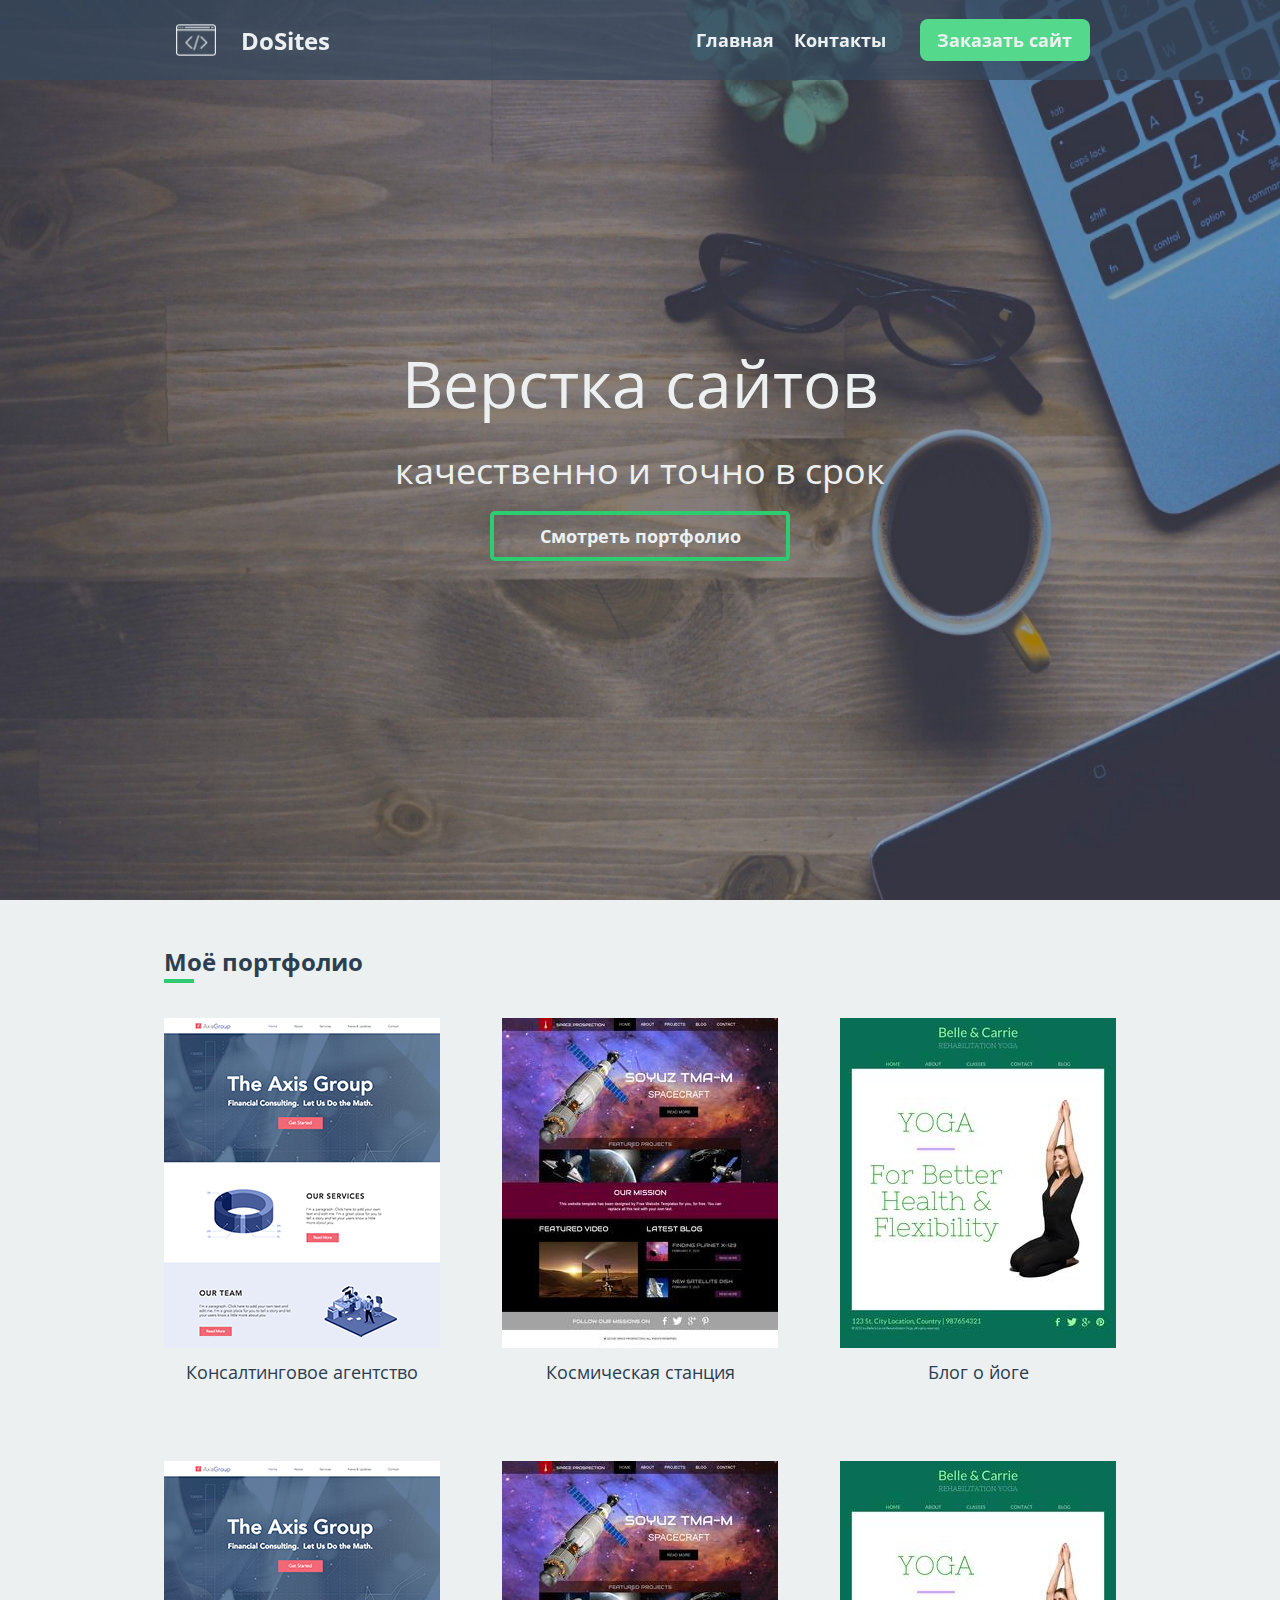
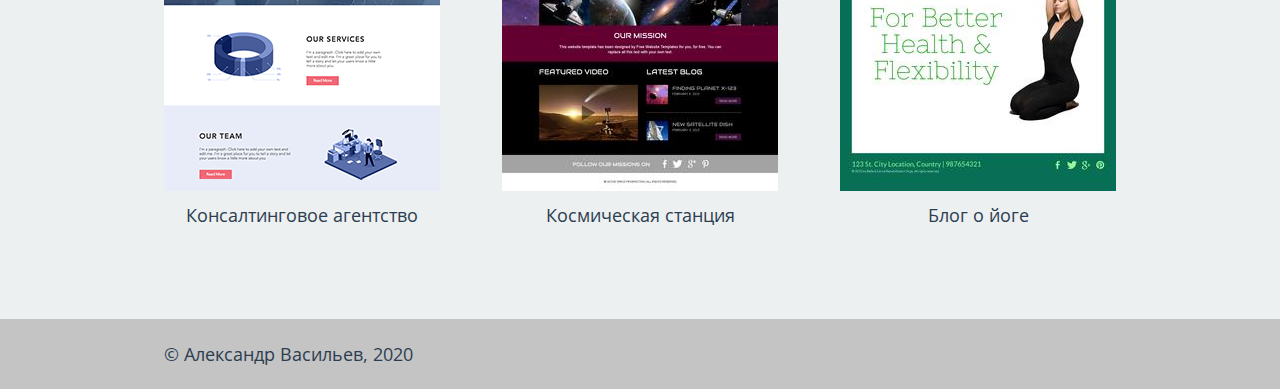
<file: index.html>
<!-- 
  Написано по шаблону v1.5 
  Группа вк, откуда получен шаблон: vk.com/wynyard_official 
  Создатель шаблона: vk.com/stylelifeweb.wyndace
-->

<!DOCTYPE html>
<!-- Язык сайта -->
<html lang="en">

<head>
  <meta charset="UTF-8" />
  <meta name="viewport" content="width=device-width, initial-scale=1.0" />
  <title>DoSite | Website for WynYard's portfolio</title>
  <!-- Подключаем основные стили -->
  <link rel="stylesheet" href="./css/common.css" />
  <!-- Подключаем стили главной страницы -->
  <link rel="stylesheet" href="./css/main.css" />
  <!-- Подключаем шрифты -->
  <link rel="stylesheet" href="./fonts/fonts.css" />
</head>

<body>
  <header>
    <div class="content">
      <!--Код шапки-->
      <a href="#a01" class="logo">
        <img src="img/logo.png" class="logo__pic">
        <h1 class="logo__text">DoSites</h1>
      </a>
      <nav class="menu">
        <ul class="menu__points">
          <a href="#a01" class="menu__link">
            <li class="menu__text">Главная</li>
          </a>
          <a href="./html/contacts.html" class="menu__link">
            <li class="menu__text">Контакты</li>
          </a>
        </ul>
        <button class="menu__order-btn">Заказать сайт</button>
      </nav>
      <!------------->
    </div>
  </header>
  <main>
    <!--Код основной части-->
    <section id="a01" class="watch">
      <div class="content">
        <div class="watch__titles">
          <h2 class="watch__title">Верстка сайтов</h2>
          <h3 class="watch__subtitle">качественно и точно в срок</h3>
        </div>
        <a href="#a02" class="watch__portfolio-btn">Смотреть портфолио</a>
      </div>
    </section>

    <section id="a02" class="portfolio">
      <div class="content">
        <h4 class="portfolio__title">Моё портфолио</h4>
        <article class="portfolio__line">
          <portfolio__item>
            <img src="./img/work1.png" class="portfolio__img">
            <p class="portfolio__text">Консалтинговое агентство</p>
          </portfolio__item>
          <portfolio__item>
            <img src="./img/work2.png" class="portfolio__img">
            <p class="portfolio__text">Космическая станция</p>
          </portfolio__item>
          <portfolio__item>
            <img src="./img/work3.png" class="portfolio__img">
            <p class="portfolio__text">Блог о йоге</p>
          </portfolio__item>
        </article>
        <article class="portfolio__line">
          <portfolio__item>
            <img src="./img/work1.png" class="portfolio__img">
            <p class="portfolio__text">Консалтинговое агентство</p>
          </portfolio__item>
          <portfolio__item>
            <img src="./img/work2.png" class="portfolio__img">
            <p class="portfolio__text">Космическая станция</p>
          </portfolio__item>
          <portfolio__item>
            <img src="./img/work3.png" class="portfolio__img">
            <p class="portfolio__text">Блог о йоге</p>
          </portfolio__item>
        </article>
      </div>
    </section>
    <!---------------------->

  </main>
  <footer id="a03">
    <div class="content">
      <!--Код футера-->
      <p class="footer__text">© Александр Васильев, 2020</p>
      <!-------------->
    </div>
  </footer>
  <script src="https://code.jquery.com/jquery-3.5.1.min.js"></script>
  <!-- Подключаем основной скрипт -->
  <!-- <script src="js/script.js"></script> -->
</body>

</html>

<!-- 
  Написано по шаблону v1.5 
  Группа вк, откуда получен шаблон: vk.com/wynyard_official 
  Создатель шаблона: vk.com/stylelifeweb.wyndace
-->
</file>
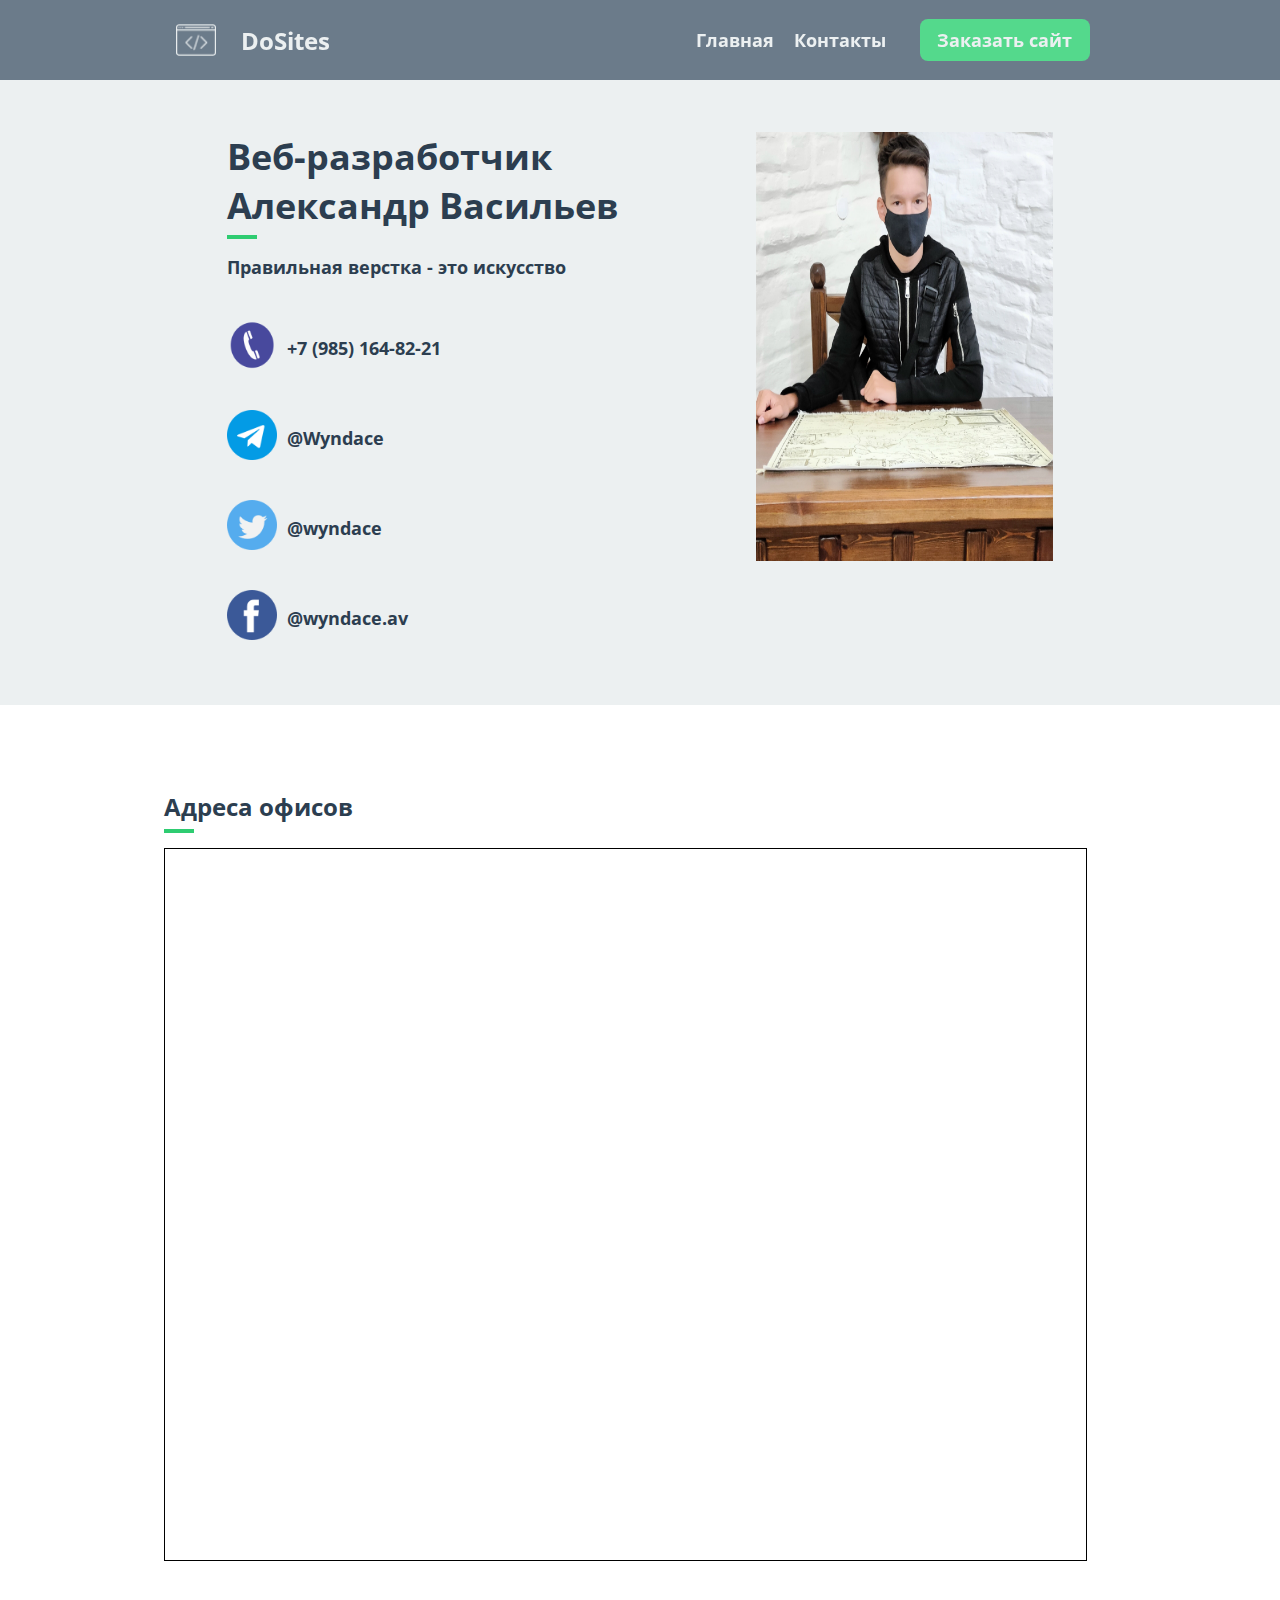
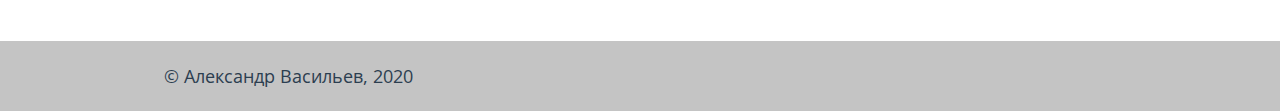
<file: html/contacts.html>
<!-- 
  Написано по шаблону v1.0 
  Группа вк, откуда получен шаблон: vk.com/wynyard_official 
  Создатель шаблона: vk.com/stylelifeweb.wyndace
-->

<!DOCTYPE html>
<!-- Язык сайта -->
<html lang="en">

<head>
  <meta charset="UTF-8" />
  <meta name="viewport" content="width=device-width, initial-scale=1.0" />
  <title>DoSite | Website for WynYard's portfolio</title>
  <!-- Подключаем основные стили -->
  <link rel="stylesheet" href="../css/common.css" />
  <!-- Подключаем стили главной страницы -->
  <link rel="stylesheet" href="../css/contacts.css" />
  <!-- Подключаем шрифты -->
  <link rel="stylesheet" href="../fonts/fonts.css" />
</head>

<body>
  <header>
    <div class="content">
      <!--Код шапки-->
      <a href="#a01" class="logo">
        <img src="../img/logo.png" class="logo__pic">
        <h1 class="logo__text">DoSites</h1>
      </a>
      <nav class="menu">
        <ul class="menu__points">
          <a href="../index.html" class="menu__link">
            <li class="menu__text">Главная</li>
          </a>
          <a href="#a01" class="menu__link">
            <li class="menu__text">Контакты</li>
          </a>
        </ul>
        <button class="menu__order-btn">Заказать сайт</button>
      </nav>
      <!------------->
    </div>
  </header>
  <main>
    <!--Код основной части-->

    <section id="a01" class="contacts">
      <div class="content">
        <div class="contacts__texts">
          <h2 class="contacts__title">Веб-разработчик
            Александр Васильев</h2>
          <p class="contacts__text">Правильная верстка - это искусство</p>
          <div class="contacts__tel contacts__other">
            <div class="contacts__icon"></div>
            <div class="contacts__text">+7 (985) 164-82-21</div>
          </div>
          <div class="contacts__telegramm contacts__other">
            <div class="contacts__icon"></div>
            <div class="contacts__text">@Wyndace</div>
          </div>
          <div class="contacts__twitter contacts__other">
            <div class="contacts__icon"></div>
            <div class="contacts__text">@wyndace</div>
          </div>
          <div class="contacts__facebook contacts__other">
            <div class="contacts__icon"></div>
            <div class="contacts__text">@wyndace.av</div>
          </div>
        </div>
        <img src="../img/profile_pic.jpg" class="contacts__picture">
      </div>
    </section>

    <section id="a02" class="map">
      <div class="content">
        <div class="map__title">Адреса офисов</div>
        <iframe class="map__map"
          src="https://yandex.ru/map-widget/v1/?um=constructor%3A2f644319c722ded2881bdaa7ec49f569bd20e99c4529518d682a0efc5056c347&amp;source=constructor"
          width="923" height="713" frameborder="0"></iframe>
      </div>
    </section>

    <!---------------------->

  </main>
  <footer id="a03">
    <div class="content">
      <!--Код футера-->
      <p class="footer__text">© Александр Васильев, 2020</p>
      <!-------------->
    </div>
  </footer>
  <script src="https://code.jquery.com/jquery-3.5.1.min.js"></script>
  <!-- Подключаем основной скрипт -->
  <!-- <script src="js/script.js"></script> -->
</body>

</html>

<!-- 
  Написано по шаблону v1.0 
  Группа вк, откуда получен шаблон: vk.com/wynyard_official 
  Создатель шаблона: vk.com/stylelifeweb.wyndace
-->
</file>
<file: css/common.css>
/*Обнуляющие стили*/
* {
  padding: 0;
  margin: 0;
  border: 0;
}
*,
*:before,
*:after {
  -moz-box-sizing: border-box;
  -webkit-box-sizing: border-box;
  box-sizing: border-box;
}
:focus,
:active {
  outline: none;
}
a:focus,
a:active {
  outline: none;
}
nav,
footer,
header,
aside {
  display: block;
}
html,
body {
  height: 100%;
  width: 100%;
  font-size: 100%;
  line-height: 1;
  font-size: 14px;
  -ms-text-size-adjust: 100%;
  -moz-text-size-adjust: 100%;
  -webkit-text-size-adjust: 100%;
}
input,
button,
textarea {
  font-family: inherit;
}
input::-ms-clear {
  display: none;
}
button {
  cursor: pointer;
}
button::-moz-focus-inner {
  padding: 0;
  border: 0;
}
a,
a:visited {
  text-decoration: none;
}
a:hover {
  text-decoration: none;
}
ul li {
  list-style: none;
}
img {
  vertical-align: top;
}
h1,
h2,
h3,
h4,
h5,
h6 {
  font-size: inherit;
  font-weight: 400;
}
/*Обнуляющие стили*/
body {
  font-family: "font-family: 'Open Sans', sans-serif;";
  background: #ecf0f1;
  color: #2c3e50;
  display: flex;
  flex-direction: column;
  justify-content: unset;
  align-items: center;
  align-content: unset;
  transition-duration: 0.1s;
  overflow-x: hidden;
  height: 100%;
}
header {
  width: 100vw;
}
main {
  width: 100vw;
  flex: 1 0 auto;
}
footer {
  width: 100vw;
  flex: 0 0 auto;
}
.content {
  min-width: 952px;
}
header {
  display: flex;
  flex-direction: row;
  justify-content: center;
  align-items: center;
  align-content: unset;
  width: 100%;
  min-height: 80px;
  position: fixed;
  top: 0;
  z-index: 9999;
  background-color: rgba(52, 73, 94, 0.7);
}
header .content {
  width: 100%;
  display: flex;
  flex-direction: row;
  justify-content: space-around;
  align-items: center;
  align-content: unset;
}
header .content .logo {
  display: flex;
  flex-direction: row;
  justify-content: center;
  align-items: center;
  align-content: unset;
}
header .content .logo__pic {
  color: #edf0f1;
  /* Style for "logo" */
  width: 40px;
  height: 40px;
  margin: 0 25px 0 0;
}
header .content .logo__text {
  /* Style for "Иван Ивано" */
  color: #ecf0f1;
  font-family: "Open Sans";
  font-size: 24px;
  font-weight: 700;
  line-height: 1px;
}
header .content .menu {
  display: flex;
  flex-direction: row;
  justify-content: space-evenly;
  align-items: center;
  align-content: unset;
  width: 423px;
}
header .content .menu__points {
  display: flex;
  flex-direction: row;
  justify-content: space-evenly;
  align-items: center;
  align-content: unset;
}
header .content .menu__points .menu__link {
  margin: 0 20px 0 0;
}
header .content .menu__points .menu__link .menu__text {
  /* Style for "Главная" */
  color: #ecf0f1;
  font-family: "Open Sans";
  font-size: 18px;
  font-weight: 700;
  line-height: 1px;
}
header .content .menu__order-btn {
  background: #54d98c;
  /* Style for "Заказать с" */
  width: 170px;
  height: 42px;
  color: #ecf0f1;
  font-family: "Open Sans";
  font-size: 18px;
  font-weight: 700;
  line-height: 1px;
  border-radius: 8px;
}
footer {
  /* Style for "Rectangle" */
  min-height: 70px;
  background-color: #c4c4c4;
  display: flex;
  flex-direction: row;
  justify-content: center;
  align-items: center;
  align-content: unset;
}
footer .content {
  display: flex;
  flex-direction: row;
  justify-content: start;
  align-items: unset;
  align-content: unset;
}
footer .content .footer__text {
  /* Style for "© Иван Ива" */
  color: #2c3e50;
  font-family: "Open Sans";
  font-size: 18px;
  font-weight: 400;
}
</file>
<file: css/main.css>
main {
  margin: 0 0 50px 0;
}
main .watch {
  margin: 0 0 50px 0;
}
main .watch .content {
  min-width: 100vw;
  min-height: 100vh;
  background: url("../img/background.png") center center / 100% 100% no-repeat;
  display: flex;
  flex-direction: column;
  justify-content: center;
  align-items: center;
  align-content: unset;
  text-align: center;
}
main .watch .content .watch__titles {
  margin: 0 0 15p x 0;
  /* Style for "Верстка са" */
  width: 670px;
  height: 171px;
  color: #ecf0f1;
  font-family: "Open Sans";
  line-height: 87px;
  font-weight: 700;
  /* Text style for "качественн" */
}
main .watch .content .watch__titles .watch__title {
  font-size: 64px;
}
main .watch .content .watch__titles .watch__subtitle {
  font-size: 36px;
}
main .watch .content .watch__portfolio-btn {
  /* Style for "Смотреть п" */
  width: 300px;
  height: 50px;
  color: #ecf0f1;
  font-family: "Open Sans";
  font-size: 18px;
  font-weight: 700;
  /* Style for "background" */
  border-radius: 5px;
  line-height: 42px;
  border: 4px solid #2ecc71;
}
main .portfolio {
  display: flex;
  flex-direction: column;
  justify-content: unset;
  align-items: center;
  align-content: unset;
  min-width: 100vw;
}
main .portfolio .content {
  display: flex;
  flex-direction: column;
  justify-content: space-evenly;
  align-items: unset;
  align-content: unset;
}
main .portfolio__title {
  /* Style for "Моё портфо" */
  width: 199px;
  height: 33px;
  color: #2c3e50;
  font-family: "Open Sans";
  font-size: 24px;
  font-weight: 700;
  text-align: left;
  position: relative;
}
main .portfolio__title:after {
  /* Style for "line" */
  width: 30px;
  height: 4px;
  background: #2ecc71;
  position: absolute;
  left: 0;
  bottom: 0;
  margin: 10px 0 0 0;
  content: "";
}
main .portfolio__line {
  margin: 35px 0 45px 0;
  display: flex;
  flex-direction: row;
  justify-content: space-between;
  align-items: baseline;
  align-content: unset;
}
main .portfolio__line .portfolio__img {
  /* Style for "изображени" */
  width: 276px;
  height: 330px;
  margin: 0 0 15px 0;
}
main .portfolio__line .portfolio__text {
  /* Style for "Консалтинг" */
  color: #2c3e50;
  font-family: "Open Sans";
  font-size: 18px;
  font-weight: 400;
  text-align: center;
}
</file>
<file: fonts/fonts.css>
/* Ваши шрифты */
@import url("https://fonts.googleapis.com/css2?family=Open+Sans&display=swap");
</file>
<file: css/contacts.css>
main {
  margin: 132px 0 0 0;
}
main .contacts {
  display: flex;
  flex-direction: column;
  justify-content: unset;
  align-items: center;
  align-content: unset;
  min-width: 100vw;
  margin: 0 0 65px 0;
}
main .contacts .content {
  display: flex;
  flex-direction: row;
  justify-content: space-evenly;
  align-items: unset;
  align-content: unset;
  width: 952px;
}
main .contacts__title {
  /* Style for "Веб-разраб" */
  width: 467px;
  height: 107px;
  color: #2c3e50;
  font-family: "Open Sans";
  font-size: 36px;
  font-weight: 700;
  font-style: normal;
  letter-spacing: normal;
  line-height: normal;
  text-align: left;
  position: relative;
}
main .contacts__title:after {
  /* Style for "line" */
  width: 30px;
  height: 4px;
  background: #2ecc71;
  position: absolute;
  left: 0;
  bottom: 0;
  margin: 10px 0 0 0;
  content: "";
}
main .contacts__text {
  margin: 16px 0 0 0;
  /* Style for "Правильная" */
  width: 341px;
  height: 25px;
  color: #2c3e50;
  font-family: "Open Sans";
  font-size: 18px;
  font-weight: 700;
  font-style: normal;
  letter-spacing: normal;
  line-height: normal;
  text-align: left;
}
main .contacts__other {
  display: flex;
  flex-direction: row;
  justify-content: usnet;
  align-items: unset;
  align-content: unset;
}
main .contacts__icon {
  /* Style for "telegram" */
  width: 50px;
  height: 50px;
  margin: 0 10px 0 0;
}
main .contacts__tel {
  margin: 40px 0 40px 0;
}
main .contacts__tel .contacts__icon {
  background: url("../img/icons/01.svg") center center / 100% 100% no-repeat;
}
main .contacts__telegramm {
  margin: 0 0 40px 0;
}
main .contacts__telegramm .contacts__icon {
  /* Style for "telegram" */
  background: url("../img/icons/02.svg") center center / 100% 100% no-repeat;
}
main .contacts__twitter {
  margin: 0 0 40px 0;
}
main .contacts__twitter .contacts__icon {
  /* Style for "telegram" */
  background: url("../img/icons/03.svg") center center / 100% 100% no-repeat;
}
main .contacts__facebook .contacts__icon {
  /* Style for "telegram" */
  background: url("../img/icons/04.svg") center center / 100% 100% no-repeat;
}
main .contacts__picture {
  /* Style for "photo" */
  width: 297px;
  height: 429px;
}
main .map {
  display: flex;
  flex-direction: column;
  justify-content: unset;
  align-items: center;
  align-content: unset;
  min-width: 100vw;
  background: #ffffff;
}
main .map__title {
  margin: 85px 0 25px 0;
  /* Style for "Адреса офи" */
  width: 190px;
  height: 33px;
  color: #2c3e50;
  font-family: "Open Sans";
  font-size: 24px;
  font-weight: 700;
  font-style: normal;
  letter-spacing: normal;
  line-height: normal;
  text-align: left;
  position: relative;
}
main .map__title:after {
  /* Style for "line" */
  width: 30px;
  height: 4px;
  background: #2ecc71;
  margin: 10px 0 0 0;
  position: absolute;
  left: 0;
  top: 29px;
  content: "";
}
main .map__map {
  border: 1px solid #000000;
  margin: 0 0 80px 0;
}
main .content {
  display: flex;
  flex-direction: column;
  justify-content: left;
  align-items: unset;
  align-content: unset;
}
</file>
